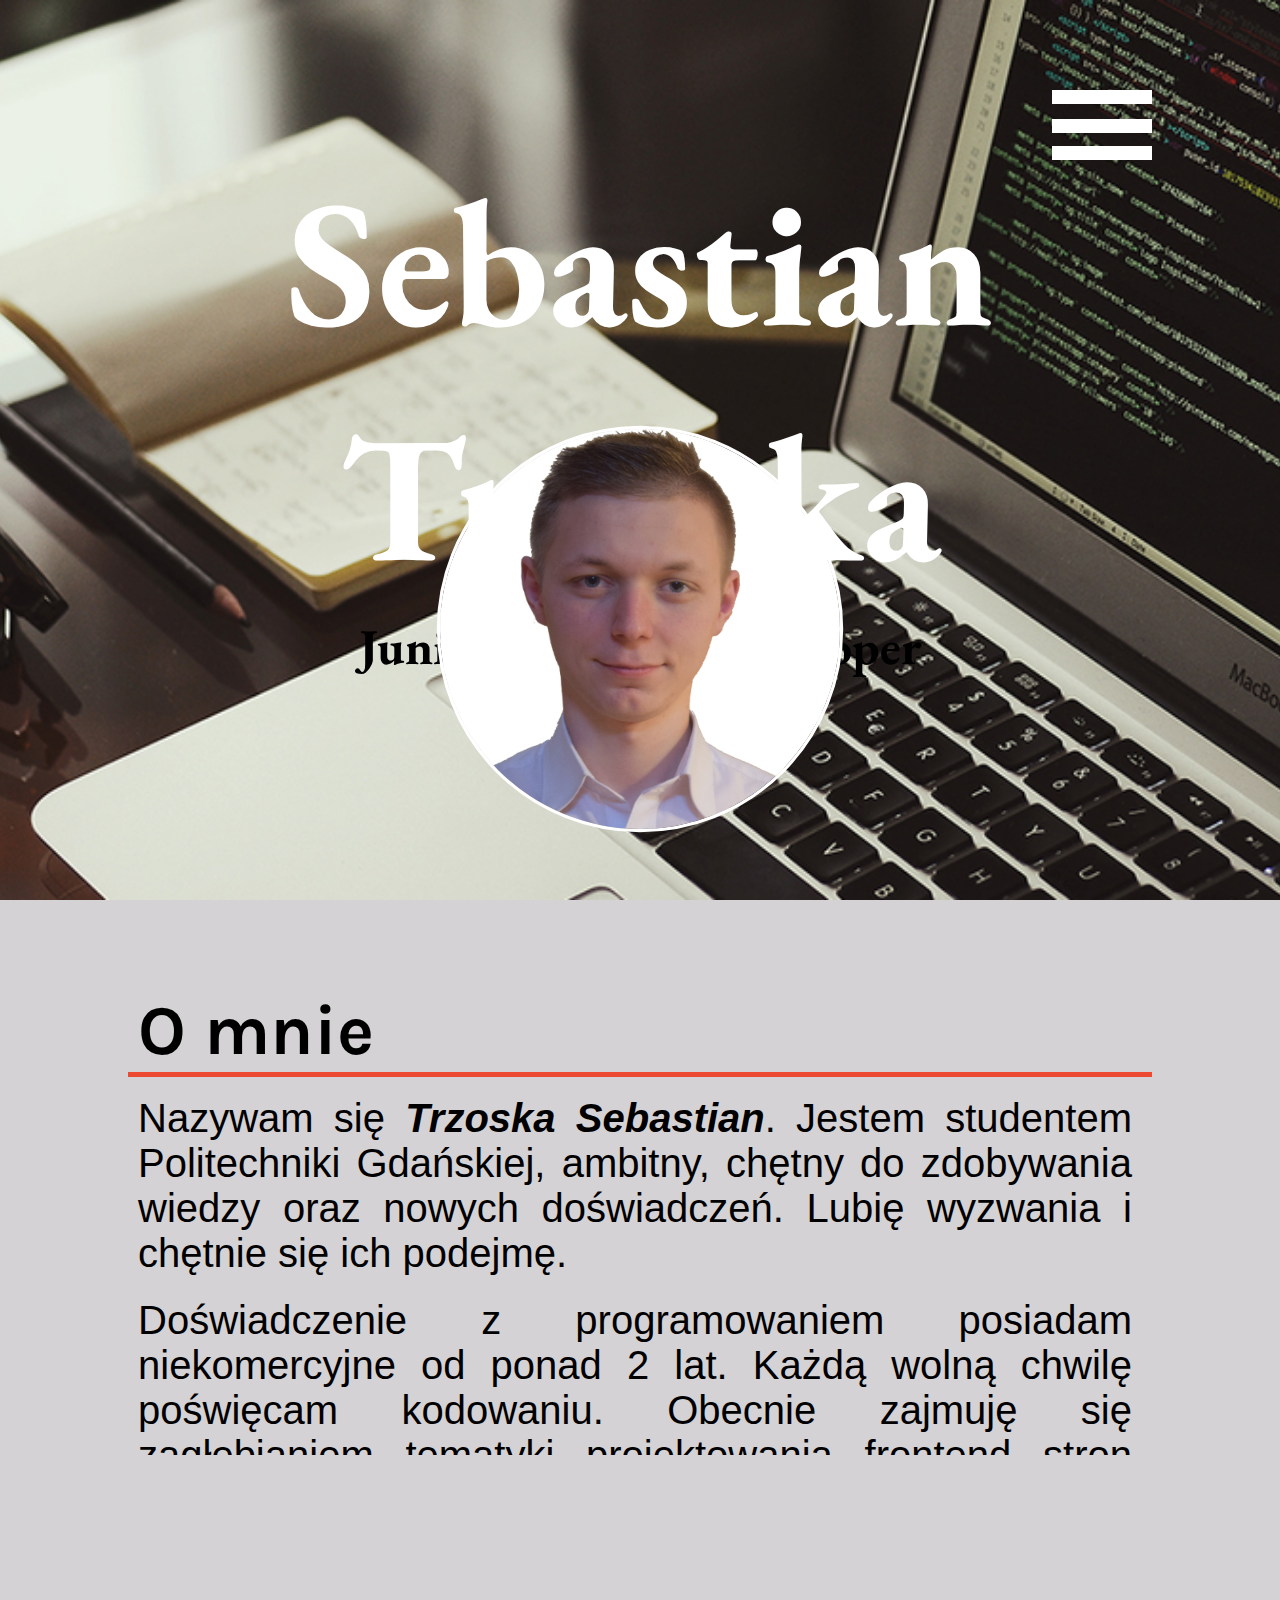
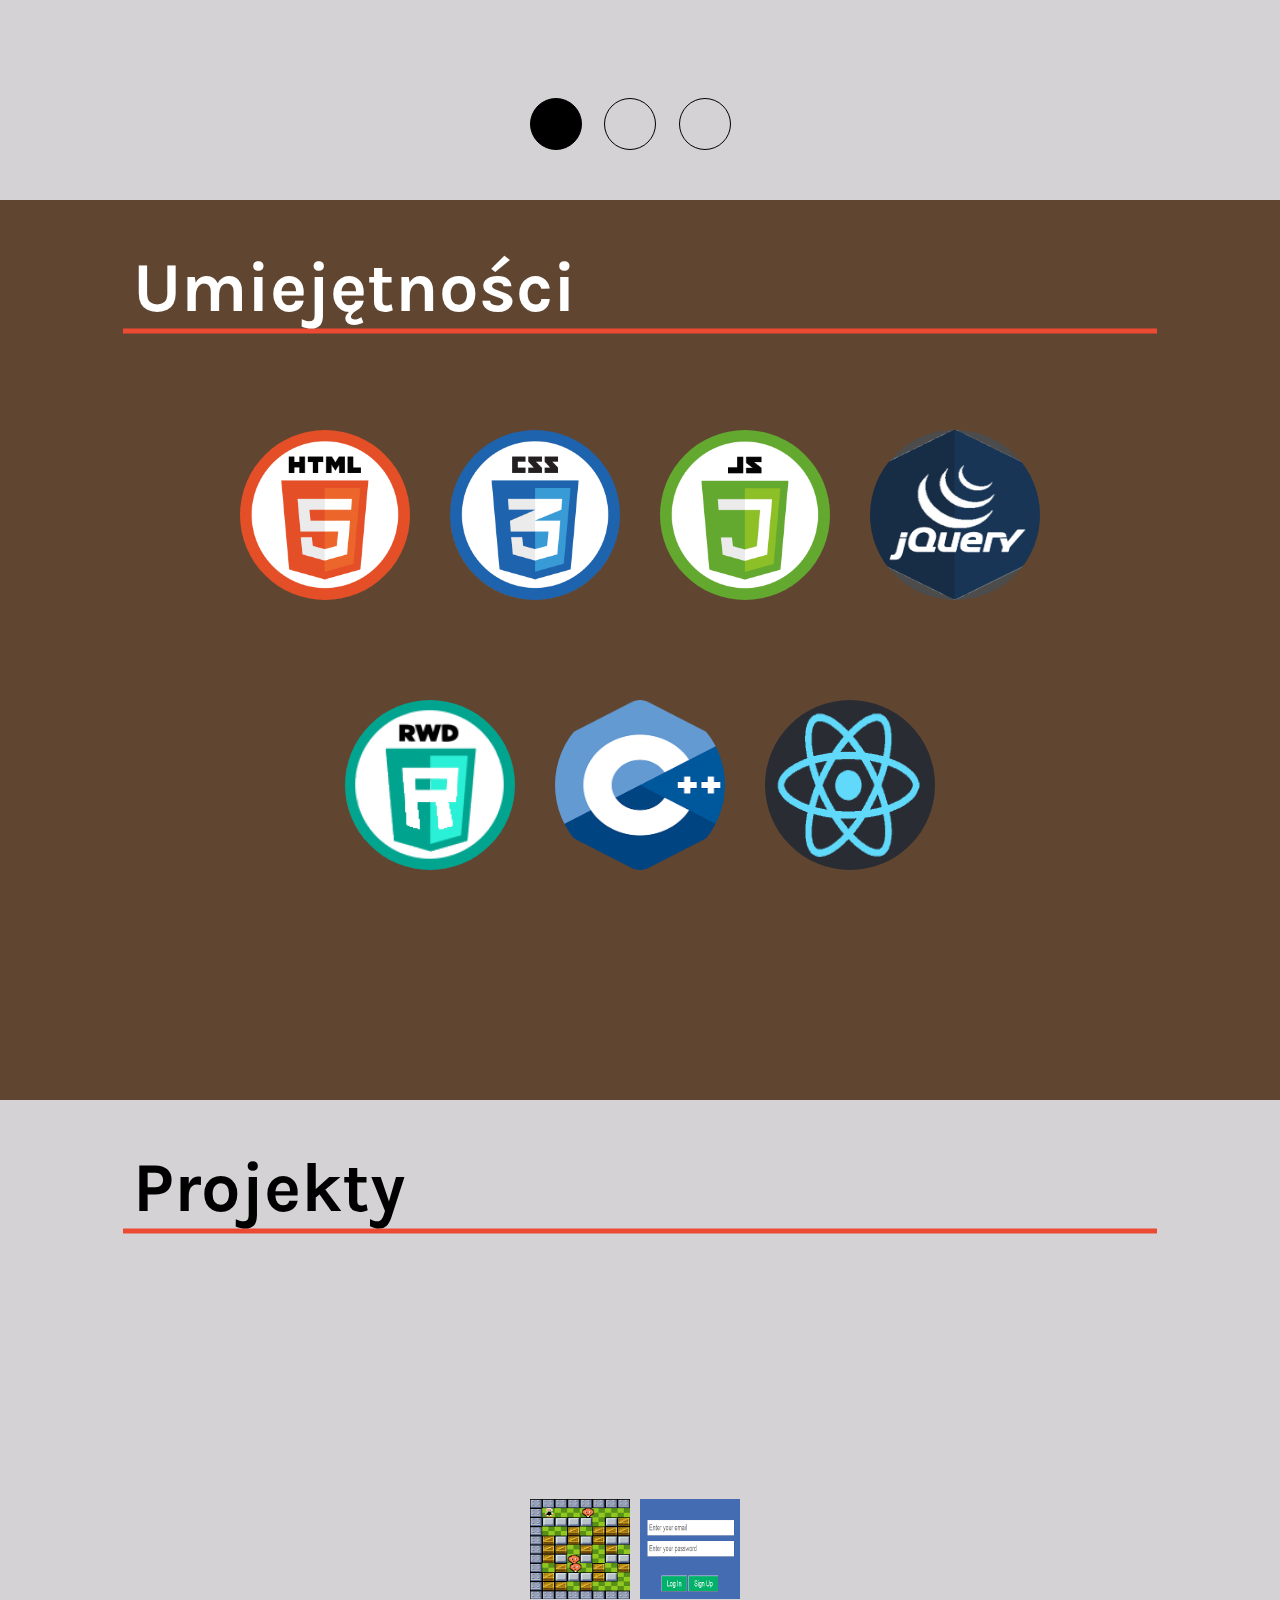
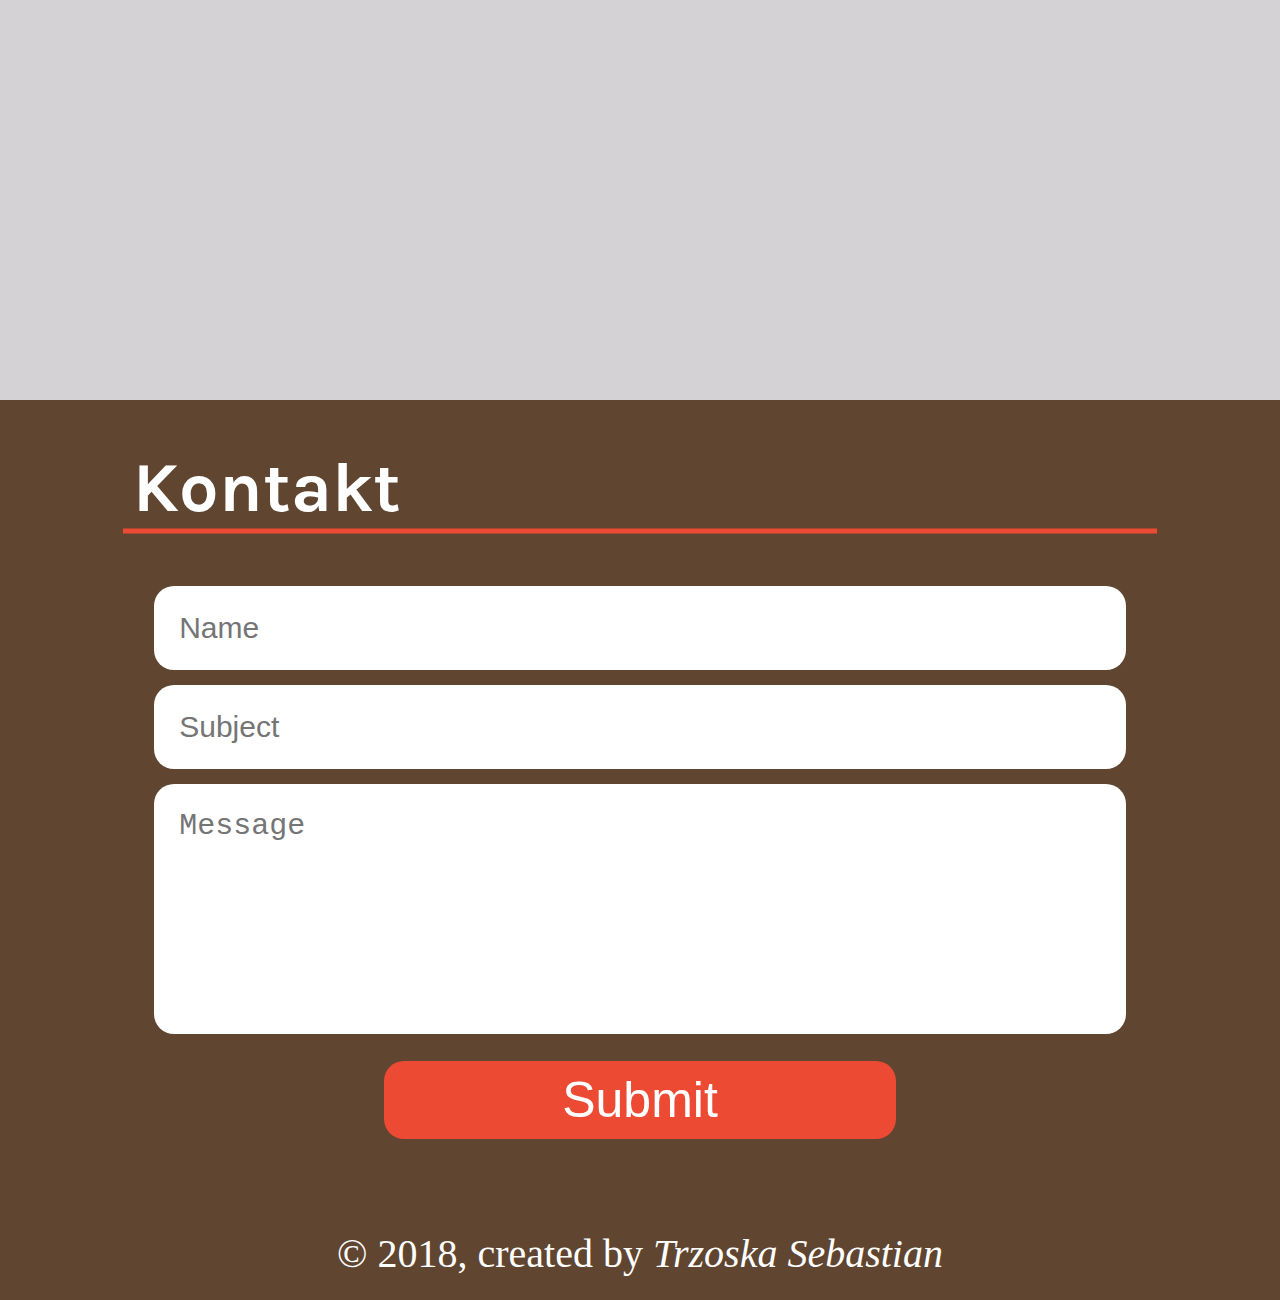
<file: index.html>
<!DOCTYPE html>
<html lang="pl">
	<head>
		<meta charset="UTF-8" />
                <meta name="viewport" content="width=device-width, initial-scale=1.0">
		<title>Portfolio Trzoska Sebastian</title>
                <meta name="keywords" content="praca, webdeveloper, junior frontend, JavaScript, HTML5, CSS3, projekt, portfolio,CV">
                <meta name="description" content="Projekt strony WWW, portfolio, CV. Szukam pracy jako Junior Front-End Developer w Trójmieście">
                <link href="https://fonts.googleapis.com/css?family=Dancing+Script|EB+Garamond" rel="stylesheet">
                <link href="https://fonts.googleapis.com/css?family=Karla" rel="stylesheet">
                <link rel="stylesheet" href="CSS/styleRWD.css">
                <meta name="robots" content="index,follow">
                <meta name="author" content="Sebastian Trzoska">
               
	</head>
        <body>
            <section id=firstPage>
               <div id='hamburger'>
                   <div class="one"></div>
                   <div class="two"></div>
                   <div class="three"></div>
               </div>
<!--               <button id="hamburger"></button>-->
               <div id="visitCard">
                <header id="name"> 
                    <h1>Sebastian Trzoska</h1>
<!--                    <h2>Trzoska</h2>-->
                    <h3>Junior Frontend Developer</h3>
                 </header>
                    <figure>
                        <img id="authorImg" src="img/ST.jpg"/>
                    </figure>
                </div>
                
                <div id="barsPage">
                <nav>
                    <ul>
                        <li><a href="#aboutMe">O mnie</a></li>
                        <li><a href="#thirdPage">Umiejętności</a></li>
                        <li><a href="#fourPage">Projekty</a></li>
                        <li><a href="#contact">Kontakt</a></li>
                    </ul>
                </nav>
            </div>
            </section>
            <section id="secondPage">
                <figure id="moveSubPage">
                    <span id="0" class="circle"></span>
                    <span id="1" class="circle"></span>
                    <span id="2" class="circle"></span>
                </figure>
                <div id="aboutMe">
                    <h4>O mnie</h4>
                    <article>
                        <p>Nazywam się <b><em>Trzoska Sebastian</em></b>. Jestem studentem Politechniki Gdańskiej, ambitny, chętny do zdobywania wiedzy oraz nowych doświadczeń. Lubię wyzwania i chętnie się ich podejmę.</p>
                        <br><br><p>Doświadczenie z programowaniem posiadam niekomercyjne od ponad 2 lat. Każdą wolną chwilę poświęcam kodowaniu. Obecnie zajmuję się zagłębianiem tematyki projektowania frontend stron internetowych. Posiadane umiejętności pozwalają, aby dać oczekiwany efekt wizualny i funkcjonalny, którego oczekuje. Moje projekty można zobaczyć na profilu <strong>GitHub</strong> oraz <strong><a href="#fourPage">TUTAJ</a></strong></p>
                    </article>
                    <figure id="icon">
                        <a href="https://github.com/Trzocha"><i class="fa fa-github"></i></a>
                        <a href="https://facebook.com/sebastian.trzoska"><i class="fa fa-facebook-official"></i></a>
                        <a href="https://linkedin.com/in/sebastian-trzoska-2a826a138/"><i class="fa fa-linkedin-square"></i></a>
                    </figure>
                </div>
                <div id="education">
                    <h4>Edukacja</h4>
                    <article>
                        <div id="PG">
                            <h5>Politechnika Gdańska</h5>
                            <time>2016-TERAZ</time>
                            <br><br><p>Wydział Elektronika, Telekomunikacja i Informatyka</p>
                            <p>Kierunek: Informatyka</p>
                            <br><br><time>2010-2014</time>
                            <br><br><p>Wydział Elektrotechnika i Automatyka</p>
                            <p>Kierunek: Elektrotechnika zakończone Dyplomem Inżyniera</p>
                        </div> 
                        <div id="Technic">
                            <h5>Zespół Szkół Ponadgimnazjalnych nr 3 w Wejherowie</h5>
                           <br><br> <time>2006-2010</time>
                            <br><br><p>Technikum Informatyczne zakończone Dyplomem</p>
                        </div>
                    </article>
                </div>
                 <div id="course">
                    <h4>Kursy &amp; Szkolenia</h4>
                    <menu>
                        <ul>
                            <li><p>Tworzenia Stron WWW w <strong>HTML, CSS</strong> od Podstaw do Eksperta z portalu Udemy.com</p></li>
                            <li><p><strong>PHP & MySQL</strong> od Podstaw do Eksperta z portalu Udemy.com</p></li>
                            <li><p>Web Design for Web Developers: Build Beautiful Websites z portalu Udemy.com</p></li>
                            <li><p><strong>React JS</strong> Web Developer with ES6 z potralu Udemy.com</p></li>
                        </ul>
                    </menu>
                </div>
            </section>
            <section id="thirdPage">
                <h4>Umiejętności</h4>
                <figure id="iconDevelop">
                    <img src="img/html.png">
                    <img src="img/css.png">
                    <img src="img/js.png">
                    <img src="img/jquery.png">
                    <img src="img/rwd.png">
                    <img src="img/cpp.png">
                    <img src="img/react-logoo.png">
                </figure>
            </section>
            <section id="fourPage">
                <h4>Projekty</h4>
                <figure id="iconProject">
                    <a href="pod_strony/BombMan/index.html"><img src="img/BombMan.png"></a>
                    <a href="pod_strony/Log-in-out/index.html"><img src="img/log-in-out.png"></a>
                </figure>
            </section>
            
            <section id="contact">
                <h4>Kontakt</h4>
                <form method="POST" action="public_html/sendmail.php">
                <input type="text" name="name" id="input-name" placeholder="Name"> 
                <input type="text" name="subject" id="input-subject" placeholder="Subject">
                <textarea name="message" type="text" id="input-message" placeholder="Message"></textarea>
                 <input type="submit" value="Submit" id="input-submit">
            </form>
                <footer>
                    <div id="authorInfo">&copy; 2018, created by <em>Trzoska Sebastian</em></div>
                </footer>
            </section>
            <section>
                <script src="JS/jquery.js"></script>
                <script src="JS/script.js"></script>
                <script src="JS/Scroll.js"></script>
            </section>
	</body>
</html>
</file>
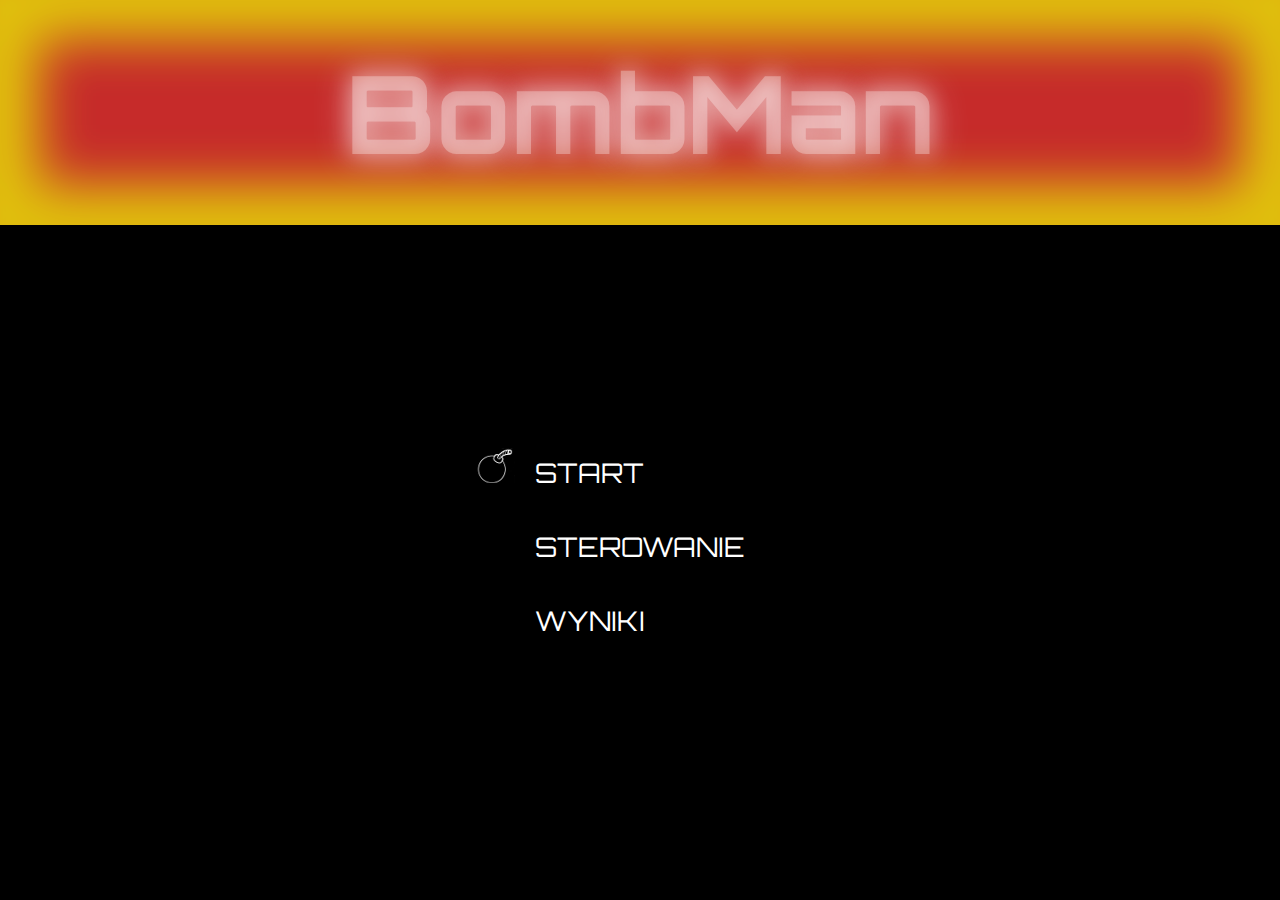
<file: pod_strony/BombMan/index.html>
<!DOCTYPE html>
<html lang="pl">
	<head>
		<meta charset="utf-8">
        <meta name="viewport" content="width=device-width, initial-scale=1">
		<title>Bombman</title>
		<link rel=stylesheet href=intro/css/rwd.css />
        <link href="https://fonts.googleapis.com/css?family=Orbitron:700" rel="stylesheet">
	</head>
	<body onselectstart="return false;">
        <script src="intro/js/loadIntro.js"></script>
	</body>
</html>
</file>
<file: CSS/styleRWD.css>
*{
    margin:0;
    padding: 0;
}
html{
	font-size: 10px;
}
body{
	height: 100vh;
        width: 100vw;
}
li a{
    text-decoration: none;
}
#firstPage{
    height: 100%;
    width: 100%;
    background-image: url('../img/pic01.jpg');
    background-attachment:fixed;
    background-size: cover;
    background-position: center center;
    background-repeat: no-repeat;
}
#name{ 
    font-family: 'EB Garamond', serif;
    color: #fff;    
    width: 100%;
    position: absolute;
    top:20%;
    font-size: 2rem;
    display: -webkit-box;
    display: -ms-flexbox;
    display: flex;
    -webkit-box-pack: center;
    -ms-flex-pack: center;
    justify-content: center;
    -ms-flex-wrap: wrap;
    flex-wrap: wrap;
}
h1{
    width: 80%;
    text-align: center;
}
h3{
    width: 70%;
    font-size: 1.5rem;
    color: black;
    text-align: center;
}
#visitCard{
    width: inherit;
    height: inherit;    
}
#authorImg{
     border-radius: 50%;
     border: .4rem solid #fff;
     -webkit-transform: scale(0.2);
     transform: scale(0.2);
     margin-top: 12rem;
}
#hamburger{
    position: absolute;
    width: 4rem;
    height: 3rem;
    top:10%;
    right: 10%;
    -webkit-transition: .5s;
    transition: .5s;
    background-color: transparent;
    z-index: 1;
}
#hamburger.change {
    -webkit-transform: rotate(-90deg) ;
    transform: rotate(-90deg) ;
}
.one, .two, .three {
    position: absolute;
    width: inherit;
    height: 20%;
    cursor: pointer;
    -webkit-transition: top .2s .2s, bottom .2s .2s, opacity .2s .2s, -webkit-transform .2s .4s;
    transition: top .2s .2s, bottom .2s .2s, opacity .2s .2s, -webkit-transform .2s .4s;
    transition: top .2s .2s, bottom .2s .2s, opacity .2s .2s, transform .2s .4s;
    transition: top .2s .2s, bottom .2s .2s, opacity .2s .2s, transform .2s .4s, -webkit-transform .2s .4s;
    background-color: #fff;
}
.one{
    top:0;
}
.two{
    top:calc(50% - 3px);
}
.three{
    bottom: 0;
}
.change .one {
    top: calc(50% - 3px);
    -webkit-transform: rotate(45deg);
    transform: rotate(45deg) ;
}

.change .two {opacity: 0;}

.change .three{
    bottom:calc(50% - 3px);
    -webkit-transform: rotate(-45deg);
    transform: rotate(-45deg);
}

#barsPage{
    position: absolute;
    top:0;
    width: 100%;
    height: 0%;
    background: rgba(66,66,66,0.9);
    visibility: hidden;
}
#barsPage ul{
    position: absolute;
    top:50%;
    left:50%;
    -webkit-transform: translate(-50%,-50%);
    transform: translate(-50%,-50%);
    color: #fff;
    list-style: none;
    font-size: 2rem;
    font-family: 'Karla', sans-serif;
    text-align: center;
}
#barsPage li{
    width: 24rem;
    padding-bottom: 2rem;
    padding-top: 2.5rem;
    border-bottom: .4rem solid #fff;
}
#barsPage li a{
   text-decoration: none;
   color:#fff;
    cursor: pointer;
}
#barsPage li:last-child{
    border-bottom-width: 0;
}
#barsPage {
    color: #fff;
    position: absolute;
    font-size: 5rem;
}
#secondPage,#thirdPage,#contact,#fourPage{
    height: 100%;
    width: 100%;
    background-color: #d4d2d4;
    position: relative;
}
#secondPage,#thirdPage,#contact,#fourPage, #visitCard, #iconProject, #iconDevelop,.slider-container, .slider-nav, .slider-img, .rotate, .rotate a {
    display: -webkit-box;
    display: -ms-flexbox;
    display: flex;
    -webkit-box-pack: center;
    -ms-flex-pack: center;
    justify-content: center;
    -webkit-box-align: center;
    -ms-flex-align: center;
    align-items: center;
}
#thirdPage,#contact{
    background-color: #604531;
}
#fourPage{
     background-color: #d4d2d4;
}
#aboutMe,#education,#course{
    height: 70%;
    width: 80%;
    top:10%;
    position: absolute;
    overflow: visible;
    -webkit-transition-delay: 0.5s;
    transition-delay: 0.5s;
}
#education,#course{
    visibility: hidden;   
}

#aboutMe h4,#education h4,#course h4{
    font-size: 2.5rem;
    font-family: 'Karla', sans-serif;
    position: relative;
    padding-left: 1rem;
    border-bottom: .5rem solid #ed4a34;
}
#thirdPage h4,#contact h4, #fourPage h4{
    width: 80%;
    font-size: 2.5rem;
    position: absolute;
    font-family: 'Karla', sans-serif;
    border-bottom: .5rem solid #ed4a34;
    padding-left: 1rem;
    left:50%;
    top:10%;
    -webkit-transform: translate(-50%,-50%);
    transform: translate(-50%,-50%);
    color:#fff;
}
#fourPage h4{
    color: #000;
}
#iconProject{
    height: 60%;
    width: 80%;
    -ms-flex-wrap: wrap;
    flex-wrap: wrap;
    -webkit-box-orient: horizontal;
    -webkit-box-direction: normal;
    -ms-flex-direction: row;
    flex-direction: row;  
}
#iconProject a{
    padding-right: 10px;
}
#contact h4{
    color:#fff;
}
#PG{
     position: relative;
     top:5%;
}
#Technic{
    position: relative;
    top:10%;
    text-align: justify;
}
#PG h5,#Technic h5{
    padding-left: 1rem;
    font-family: 'Karla', sans-serif;
    font-size: 2.3rem;
    padding-right: 2rem;
}
#PG time,#Technic time{
    padding-left: 1rem;
    font-size: 2rem;
    color:#6291b3;
}
#aboutMe p,#education p,#course p{
    font-size: 1.5rem;
    font-family: Arial;
    position: relative; 
    top:5%;
    padding: 0 2rem 0 1rem;
    text-align: justify;
}
#aboutMe article{
    height: 70%;
    overflow: scroll;
}
#education article{
    overflow: scroll;
}
#course p{
    padding-bottom: 2rem;
}
#course menu{
    position: absolute;
    top:40%;
    padding: 0 2rem 0 2rem;
    overflow: scroll;
    height: 70%;
}
article{
    height: inherit;
}
#icon{
    position: absolute;
    bottom: 10%;
    left:50%;
    -webkit-transform: translate(-50%,0%);
    transform: translate(-50%,0%);  
}
.socialIcon{
    width: 4rem;
    height: 4rem;
    margin: 2rem;
    -webkit-transition: 0.3 -webkit-transform linear;
    transition: 0.3 -webkit-transform linear;
    transition: 0.3 transform linear;
    transition: 0.3 transform linear, 0.3 -webkit-transform linear;
}
.socialIcon:hover{
    -webkit-transform: scale(1.2);
    transform: scale(1.2);
    cursor: pointer;
}
.socialIcon:active{
    -webkit-transform: scale(1.2);
    transform: scale(1.2);
}

#moveSubPage{
    z-index: 1;
    width: 20rem;
    height: 1.2rem;
    position: absolute;
    bottom: 5%;
    left:50%;
    -webkit-transform: translate(-50%,0);
    transform: translate(-50%,0);
    text-align: center;
}
.circle{
    display: inline-block;
    width: 1rem;
    height: 1rem;
    border:.1rem solid #000;
    border-radius: 50%;
    margin-right: 2rem;  
}
#moveSubPage span:first-child{
    background-color: #000;
}
#iconDevelop{
    height: 60%;
    width: 80%;
    -ms-flex-wrap: wrap;
    flex-wrap: wrap;
    -webkit-box-orient: horizontal;
    -webkit-box-direction: normal;
    -ms-flex-direction: row;
    flex-direction: row;
    margin-top: 1rem;
}
#iconDevelop img{
    width: 5rem;
    height: 5rem;
    border-radius: 50%;
    margin:0 1rem 1rem 1rem;
}

#contact footer{
    position: absolute;
    bottom:0;
    left:50%;
    -webkit-transform: translate(-50%,-50%);
    transform: translate(-50%,-50%);
    font-size: 1.3rem;
    width: 100%;
    text-align: center;
    color: #fff;
}
form{
    width: 80%;
    position: absolute;
    margin-top: 1rem;
    text-align: center;
}
input, textarea {
     border:0; 
     outline:0;
     padding: 0.5rem;
     border-radius:8px;
     width: 90%;
     margin-top: 0.5em;
     resize: none;   
}
#input-submit {
     color: white; 
     background: #ed4a34;
     cursor: pointer;
}
#input-submit:hover{
    background: #ff1500;
}
textarea {
    height: 3rem;
}
a img{
    width: 10rem;
}
.slowToggleHide{
    -webkit-animation: hideArticle 1s linear;
    animation: hideArticle 1s linear;
}
@-webkit-keyframes hideArticle{
    0%{opacity: 1;}
    100%{opacity: 0;}
}
@keyframes hideArticle{
    0%{opacity: 1;}
    100%{opacity: 0;}
}
.slowToggleShow{
    -webkit-animation: showArticle 1s linear;
    animation: showArticle 1s linear;
}
@-webkit-keyframes showArticle{
    0%{opacity: 0;}
    100%{opacity: 1;} 
}
@keyframes showArticle{
    0%{opacity: 0;}
    100%{opacity: 1;} 
}

/*galllery*/

.slider-container ul{
    list-style-type:none;
}
.slider-container, .slider-nav, .slider-img, .rotate, .rotate a{
    width: 100%;
}
.slider-container{
    height: 80%;
}
.slider-nav{
    position: absolute;
    height: 2rem;
    -webkit-box-pack: justify;
    -ms-flex-pack: justify;
    justify-content: space-between;
}
.slider-nav .prev, .slider-nav .next{
    width: 2rem;
    height: 2rem;
}
.slider-nav .prev{
    margin-left: 3rem;
}
.slider-nav .prev span:first-child{
    -webkit-transform: rotate(-45deg);
    transform: rotate(-45deg);
}
.slider-nav .prev span:nth-child(2){
    -webkit-transform: rotate(45deg);
    transform: rotate(45deg);
}
.slider-nav .next, .slider-nav .prev{
    margin-right: 3rem;
    -webkit-transition: .4s;
    transition: .4s;
}
.slider-nav .next span:nth-child(1){
    -webkit-transform: rotate(-135deg);
    transform: rotate(-135deg);
}
.slider-nav .next span:nth-child(2){
    -webkit-transform: rotate(135deg);
    transform: rotate(135deg);
}
.slider-container span{
    position: absolute;
    height: 4px;
    width: inherit;
    background-color: black;
    border-radius: 0.5rem;
}
.next:active{
    -webkit-transform: translateX(20px);
    transform: translateX(20px)
}
.prev:active{
    -webkit-transform: translateX(-20px);
    transform: translateX(-20px)
}
.next:active span:nth-child(1), .prev:active span:nth-child(2){
    opacity: 0.7;
    -webkit-box-shadow: 7px -7px 0 0 black;
    box-shadow: 7px -7px 0 0 black;
}
.next:active span:nth-child(2), .prev:active span:nth-child(1){
    opacity: 0.7;
     -webkit-box-shadow: 7px 7px 0 0 black;
    box-shadow: 7px 7px 0 0 black;
}
.slider-container span:first-child{
    top:2px;
}
.slider-container span:nth-child(2){
    bottom: 2px;
}
.slider-img{
    z-index: 1;
    height: inherit;
    width: 70%;
}
.slider-img li{
    display: block;
    position: absolute;
     -webkit-transition: .8s;
    -webkit-transition: -webkit-transform .8s;
    transition: -webkit-transform .8s;
    transition: transform .8s;
    transition: transform .8s, -webkit-transform .8s;
}
.slider-img li{
    -webkit-transform: translateX(800%);
    transform: translateX(800%);
}

li.move-left{
    -webkit-transform: translateX(-800%);
    transform: translateX(-800%);
}
li.selected{
    -webkit-transform: translateX(0);
    transform: translateX(0);
}
.hide{
    visibility: hidden;
}

.rotate{
    width: 20rem;
    height: 20rem;
    position: relative;
    -webkit-perspective: 50rem;
    perspective: 50rem;   
}
.rotate::before, .rotate::after{
    content: "";
    width: 100%;
    height: 100%;
    position: absolute;
    -webkit-box-sizing: border-box;
    box-sizing: border-box;
    -webkit-transition: 0.5s -webkit-transform linear;
    transition: 0.5s -webkit-transform linear;
    transition: 0.5s transform linear;
    transition: 0.5s transform linear, 0.5s -webkit-transform linear;
    -webkit-backface-visibility: hidden;
    backface-visibility: hidden;
    -webkit-transition-delay: .4s;
    transition-delay: .4s;
     border-radius: 5%;
    -webkit-box-shadow: 0 0 2rem 1.6rem rgba(0,0,0,.3);
    box-shadow: 0 0 2rem 1.6rem rgba(0,0,0,.3);
    opacity: 0.9;
    padding: 0.5rem;
    border: 1px solid black;
}
.project1::after{
     background-image: url(../img/BombMan.png);
}
.project2::after{
     background-image: url(../img/log-in-out.png);
}
.rotate.active::after{
    -webkit-transform: rotateY(180deg);
    transform: rotateY(180deg);
}
.rotate::before{
    background-color: black;
    background-size: contain;
    -webkit-transform: rotateY(180deg);
    transform: rotateY(180deg);
}
.rotate.active::before{
    -webkit-transform:rotate(360deg);
    transform:rotate(360deg);
}
.rotate a{
    position: absolute;
    width: 70%;
    height: 20%;
    text-align: center;
    text-decoration: none;
}
a .button{
    position: relative;
    width: 100%;
    height: 100%;
    line-height: 4rem;
    text-shadow:-1px -1px 0 #2C7982;
	background: #3EACBA;
	border:1px solid #379AA4;
	background-image:-webkit-gradient(linear, left top, left bottom, from(top), color-stop(#48C6D4), to(#3EACBA));
	background-image:linear-gradient(top, #48C6D4, #3EACBA);
	border-radius:5px;
	-webkit-box-shadow:0 1px 0 rgba(255, 255, 255, .5) inset, 0 -1px 0 rgba(255, 255, 255, .1) inset, 0 4px 0 #338A94, 0 4px 2px rgba(0, 0, 0, .5);
	box-shadow:0 1px 0 rgba(255, 255, 255, .5) inset, 0 -1px 0 rgba(255, 255, 255, .1) inset, 0 4px 0 #338A94, 0 4px 2px rgba(0, 0, 0, .5);   
    font-size: 2rem;
    color:black;
}


@media (max-height:220px) and (max-width:1366px) and (orientation: landscape){
    html{
        font-size: 5px;
    }
    #authorImg{
        -webkit-transform: scale(.1);
        transform: scale(.1);
        margin-top: 12rem;
    }
    #hamburger{
        width: 4rem;
        height: 3rem;
    }
    .two,  .change .one{
        top:calc(50% - 0.4rem);
    }
    .change .three{
        bottom: calc(50% - 0.5rem);
    }
    .slider-nav ,.slider-nav .next, .slider-nav .prev{
        height: 2.7rem;
    }
  
    .slider-container span{
        height: 3px;
    }
    .rotate{
        width: 40rem;
        height: 40rem;
    }
    .rotate::before{
         width: 50%;
        height: 50%;
    }
    .rotate a{
        width: 40%;
        height: 10%;
    }
    .project1::after, .project2::after{
        -webkit-transform: scale(0.5);
        transform: scale(0.5);
    }
    a .button{
        height: 2rem;
    }
}
@media (min-height:310px) and (max-height:499px) and (max-width:500px) and (orientation: landscape){
    #authorImg{
        -webkit-transform: scale(.3);
        transform: scale(.3);
        margin-top: 12rem;
    }
    #aboutMe h4,#education h4,#course h4, #thirdPage h4, #fourPage h4, #contact h4{
        font-size: 3rem;
    }
    #course menu{
        top:20%;
    }
    #PG h5, #Technic h5{
        font-size: 2rem;
    }
    #PG time, #Technic time{
        font-size: 1.5rem;
    }
    a img{
        width: 120px;
    }
    #name{
        font-size: 2.5rem;
    }
    #iconDevelop img{
       width: 6rem;
        height: 6rem;
    }
    input, textarea{
        padding: 1rem;
        margin-top: 1rem;
    }
    textarea{
        height: 4rem;
    }
    #icon{
        width: 70%;
        left:20%;
        bottom: 7%;
        -webkit-transform: scale(.7);
        transform: scale(.7);
    }
    .rotate{
        -webkit-transform: scale(.7);
        transform: scale(.7);
    }
}
@media (min-height: 375px) and (max-height:699px) and (min-width:501px) and (max-width:700px) and (orientation: landscape){
 #authorImg{
        -webkit-transform: scale(.4);
        transform: scale(.4);
        margin-top: 16rem;
    }
    #name{
        font-size: 3rem;
        top: 18%;
    }
    h3{
        font-size: 2rem;
    }
    #barsPage ul{
        font-size: 2.5rem;
    }
    a img{
        width: 150px;
    }
    #iconDevelop img{
        width: 8rem;
        height: 8rem;
        margin: 0 1rem 1rem 0.5rem;
    }
    #course menu{
        top:20%;
    }
    #education article{
        margin-top: 1rem;
    }
    #aboutMe article{
        overflow: scroll;
        margin-top: 2rem;
    }
    #contact{
        -webkit-box-align: start;
        -ms-flex-align: start;
        align-items: flex-start;
    }
    form{
        top:15%;
        height: 70%;
    }
    textarea{
        height: 40%;
    }
    input, textarea{
        padding: 1rem;
    }
}
@media (min-height:320px) and (max-height:429px) and (min-width:501px) and (max-width:900px) and (orientation: landscape){
    #authorImg{
        -webkit-transform: scale(.3);
        transform: scale(.3);
        margin-top: 12rem;
    }
    #name{
        font-size: 3rem;
        top: 16%;
    }
     h3{
        font-size: 2rem;
    }
    #course menu{
        top:20%;
    }
    a img{
        width: 150px;
    }
    #iconDevelop img{
        width: 6rem;
        height: 6rem;
    }
    #iconDevelop{
        width: 60%;
    }
    input, textarea{
        padding: 1rem;
    }
    textarea{
        height: 5rem;
    }
    #input-submit{
        width: 50%;
    }
    #icon{
        -webkit-transform: scale(0.7);
        transform: scale(0.7);
        left: 34%;
    }
    .rotate{
        -webkit-transform: scale(.8);
        transform: scale(.8);
    }
}
@media (min-height:430px) and (max-height:899px) and (min-width:701px) and (max-width:900px) and (orientation: landscape){
    #authorImg{
        -webkit-transform: scale(.4);
        transform: scale(.4);
        margin-top: 18rem;
    }
    #name{
        font-size: 4rem;
        top: 16%;
    }
     h3{
        font-size: 2.5rem;
    }
    #barsPage li{
        width: 40rem;
    }
    #hamburger{
        width: 5rem;
        height: 3.5rem;
    }
    .two,  .change .one{
        top:calc(50% - 0.4rem);
    }
    .change .three{
        bottom: calc(50% - 0.5rem);
    }
    #iconDevelop img{
        width: 9rem;
        height: 9rem;
        margin: 0 1rem 1rem 0.5rem;
    }
    #iconDevelop{
        width: 70%;
    }
    .circle{
        width: 2rem;
        height: 2rem;
    }
    #aboutMe p, #education p, #contact footer,#course p{
        font-size: 2rem;
    }
    #aboutMe h4 ,#education h4, #course h4, #thirdPage h4, #fourPage h4, #contact h4{
        font-size: 3.5rem;
    }
    #PG h5 ,#Technic h5, #barsPage ul{
        font-size: 3rem;
    }
    #PG time, #Technic time{
        font-size: 2.5rem;
    }
    a img{
        width: 20rem;
    }
    textarea{
        height: 8rem;
    }
    input, textarea{
        padding: 1.5rem;
    }
    #input-submit{
        font-size: 2rem;
        padding: 1rem 0 1rem 0;
        width: 50%;
    }
    #course menu{
        top:20%;
    }
    
}
@media (max-height:1099px) and (min-width:901px) and (max-width:1100px) and (orientation: landscape){
    #authorImg{
        -webkit-transform: scale(.6);
        transform: scale(.6);
        margin-top: 22rem;
    }
    #name{
        font-size: 5rem;
        top: 16%;
    }
     h3{
        font-size: 3rem;
    }
    #hamburger{
        width: 7rem;
        height: 5rem;
    }
    .two,  .change .one{
        top:calc(50% - 0.5rem);
    }
    .change .three{
        bottom: calc(50% - 0.5rem);
    }
    #barsPage li{
        width: 50rem;
        border-bottom: 0.7rem solid #fff;
    }
    #barsPage ul{
        font-size: 3.5rem;
    }
     .circle{
        width: 3rem;
        height: 3rem;
    }
    #moveSubPage{
        bottom: 10%;
    }
    #aboutMe p, #education p, #contact footer,#PG time, #Technic time, #course p{
        font-size: 2.5rem;
    }
    #aboutMe h4 ,#education h4, #course h4, #thirdPage h4, #fourPage h4, #contact h4{
        font-size: 5rem;
    }
    #aboutMe article{
        overflow: hidden;
    }
    #PG h5 ,#Technic h5{
        font-size: 3.5rem;
    }
    #iconDevelop img{
        width: 13rem;
        height: 13rem;
        margin: 0 1.5rem 1rem 1.5rem;
    }
    #iconDevelop{
        width: 70%;
    }
    a img{
        width: 200px;
    }
    textarea{
        height: 15rem;
    }
    input, textarea{
        font-size:2rem;
        padding: 2rem;
    }
    #input-submit{
        font-size: 3rem;
        padding: 1rem 0 1rem 0;
        width: 50%;
    }
    #course menu{
        top:20%;
    }
    #icon{
        -webkit-transform: scale(1.4);
        transform: scale(1.4);
        bottom: 15%;
        left:37%;
    }
    .rotate{
        -webkit-transform: scale(1.5);
        transform: scale(1.5);
    }
    .slider-nav .next, .slider-nav .prev{
        margin-right: 4rem;
        margin-left: 4rem;
        width: 3rem;
    }
    .slider-container .slider-nav span{
        height: 6px;
    }
    .slider-container .slider-nav span:first-child{
        top:-1px;
    }
    .slider-container .slider-nav span:nth-child(2){
        bottom: -1px;
    }
}
@media (max-height:599px) and (min-width:901px) and (max-width:1100px) and (orientation: landscape){
    #authorImg{
        -webkit-transform: scale(.5);
        transform: scale(.5);
        margin-top: 18rem;
    }
    #name{
        font-size: 4.5rem;
    }
    #hamburger{
        width: 6rem;
        height: 4rem;
    }
    .two,  .change .one{
        top:calc(50% - 0.4rem);
    }
    .change .three{
        bottom: calc(50% - 0.4rem);
    }
     .circle{
        width: 2rem;
        height: 2rem;
    }
    #aboutMe p, #education p, #contact footer,#PG time, #Technic time, #course p{
        font-size: 2rem;
    }
     #aboutMe h4 ,#education h4, #course h4, #thirdPage h4, #fourPage h4, #contact h4{
        font-size: 4rem;
    }
    #iconDevelop img{
        width: 10rem;
        height: 10rem;
    }
     a img{
        width: 170px;
    }       
    textarea{
        height: 10rem;
    }
    input, textarea{
        font-size:1.5rem;
        padding: 1rem;
    }
    #input-submit{
        font-size: 2.5rem;
    }
    #icon{
        -webkit-transform: scale(1);
        transform: scale(1);
    }
    .rotate{
        -webkit-transform: scale(1.2);
        transform: scale(1.2);
    }
    .next:active span:nth-child(1), .prev:active span:nth-child(2){
        opacity: 0.7;
        -webkit-box-shadow: 10px -10px 0 0 black;
        box-shadow: 10px -10px 0 0 black;
    }
    .next:active span:nth-child(2), .prev:active span:nth-child(1){
        opacity: 0.7;
         -webkit-box-shadow: 10px 10px 0 0 black;
        box-shadow: 10px 10px 0 0 black;
    }
}
@media (max-height:459px) and (min-width:901px) and (max-width:1100px) and (orientation: landscape){
    #authorImg{
        -webkit-transform: scale(.3);
        transform: scale(.4);
        margin-top: 16rem;
    }
    #name{
        font-size: 4rem;
    }
    h3{
       font-size: 2.5rem; 
    }
    #PG h5 ,#Technic h5, #barsPage ul{
        font-size: 3rem;
    }
    #icon{
        -webkit-transform: scale(.8);
        transform: scale(.8);
        bottom: 12%;
    }
    .rotate{
        -webkit-transform: scale(.9);
        transform: scale(.9);
    }
    #iconDevelop img{
        width: 8rem;
        height: 8rem; 
    }
}
@media (min-height:320px) and (max-height:370px) and (min-width:901px) and (max-width:1100px) and (orientation: landscape){
     #authorImg{
        -webkit-transform: scale(.3);
        transform: scale(.3);
        margin-top: 16rem;
    }
    textarea{
        height: 7rem;
    }
    input, textarea{
        padding: 0.5rem;
    }
    #input-submit{
        font-size: 2rem;
    }
    #aboutMe article{
        height: 50%;
        overflow: scroll;
    }
    #course menu{
        top:30%;
    }
}
    
@media (max-height:1919px) and (min-width:1101px) and (max-width:1920px) and (orientation: landscape){
    #authorImg{
        -webkit-transform: scale(.9);
        transform: scale(.9);
        margin-top: 42rem;
    }
     #name{
        font-size: 9rem;
        top: 16%;
    }
     h3{
        font-size: 5rem;
    }
    #hamburger{
        width: 10rem;
        height: 7rem;
    }
    .two,  .change .one{
        top:calc(50% - 0.6rem);
    }
    .change .three{
        bottom: calc(50% - 0.6rem);
    }
    #barsPage li{
        width: 80rem;
        border-bottom: 1rem solid #fff;
        padding-bottom: 5rem;
        padding-top: 4rem;
    }
    #barsPage ul{
        font-size: 6rem;
    }
    .circle{
        width: 5rem;
        height: 5rem;
    }
    #moveSubPage{
        bottom: 10%;
        width: 40rem;
    }
    #aboutMe p, #education p, #contact footer,#PG time, #Technic time, #course p{
        font-size: 4rem;
    }
    #aboutMe h4 ,#education h4, #course h4, #thirdPage h4, #fourPage h4, #contact h4{
        font-size: 7rem;
    }
    #PG h5 ,#Technic h5{
        font-size: 5rem;
    }
    #course menu{
        top:20%;
        overflow: hidden;
        padding: 0 4rem 0 4rem;
    }
    #iconDevelop img{
        width: 17rem;
        height: 17rem;
        margin: 0 2rem 1rem 2rem;
    }
    #iconDevelop{
        width: 70%;
    }
    textarea{
        height: 23rem;
    }
    input, textarea{
        font-size:3rem;
        padding: 3rem;
        border-radius: 2rem;
    }
    #input-submit{
        font-size: 5rem;
        padding: 1rem 0 1rem 0;
        width: 50%;
    }
    #icon{
        -webkit-transform: scale(2);
        transform: scale(2);
        bottom: 20%;
        left: 43%;
    }
    .rotate{
        -webkit-transform: scale(2);
        transform: scale(2);
    }
    .slider-nav .next, .slider-nav .prev{
        margin-right: 6rem;
        margin-left: 6rem;
        width: 5rem;
    }
    .slider-container .slider-nav span{
        height: 10px;
    }
    .slider-container .slider-nav span:first-child{
        top:-11px;
    }
    .slider-container .slider-nav span:nth-child(2){
        bottom: -11px;
    }
     .next:active span:nth-child(1), .prev:active span:nth-child(2){
        opacity: 0.7;
        -webkit-box-shadow: 20px -20px 0 0 black;
        box-shadow: 20px -20px 0 0 black;
    }
    .next:active span:nth-child(2), .prev:active span:nth-child(1){
        opacity: 0.7;
         -webkit-box-shadow: 20px 20px 0 0 black;
        box-shadow: 20px 20px 0 0 black;
    }
}
@media (max-height:939px) and (min-width:1101px) and (max-width:1920px) and (orientation: landscape){
     #authorImg{
        -webkit-transform: scale(.8);
        transform: scale(.8);
        margin-top: 36rem;
    }
    #name{
        font-size: 9rem;
    }
     h3{
        font-size: 5rem;
    }
    #aboutMe article{
        height: 60%;
    }
    textarea{
        height: 20rem;
    }
    input, textarea{
        font-size:3rem;
        padding: 2.5rem;
    }
    #input-submit{
        font-size: 5rem;
    }
    #aboutMe p, #education p, #contact footer,#PG time, #Technic time, #course p{
        font-size: 4rem;
    }
    #icon, .rotate{
        -webkit-transform: scale(1.8);
        transform: scale(1.8);
    }
}
@media (max-height:780px) and (min-width:1101px) and (max-width:1920px) and (orientation: landscape){
    #authorImg{
        -webkit-transform: scale(.5);
        transform: scale(.5);
        margin-top: 32rem;
    }
    #name{
        font-size: 7.5rem;
    }
    h3{
        font-size: 4rem;
    }
     #hamburger{
        width: 8rem;
        height: 5rem;
    }
    .two,  .change .one{
        top:calc(50% - 0.5rem);
    }
    .change .three{
        bottom: calc(50% - 0.5rem);
    }
    .circle{
        width: 3rem;
        height: 3rem;
    }
    #aboutMe p, #education p, #contact footer,#PG time, #Technic time, #course p{
        font-size: 3rem;
    }
    #aboutMe h4 ,#education h4, #course h4, #thirdPage h4, #fourPage h4, #contact h4{
        font-size: 5.5rem;
    }
    #PG h5 ,#Technic h5{
        font-size: 4rem;
    }
    #aboutMe article{
        height: 70%;
    }
     #iconDevelop img{
        width: 14rem;
        height: 14rem;
    }
     a img{
        width: 30rem;
    }
    textarea{
        height: 16rem;
    }
    input, textarea{
        font-size:2.5rem;
        padding: 2rem;
    }
    #input-submit{
        font-size: 3.5rem;
    }
    #icon, .rotate{
        -webkit-transform: scale(1.6);
        transform: scale(1.6);
    }
}
@media (max-height:630px) and (min-width:1101px) and (max-width:1920px) and (orientation: landscape){
    
}

/*portaint*/
@media (max-width: 1355px) and (max-height: 1366px) and (orientation:portrait){
    #authorImg{
        -webkit-transform: scale(.8);
        transform: scale(.8);
        margin-top: 40rem;
    }
    #name{
        font-size: 6rem;
        top:25%;
    }
    h3{
       font-size: 4.5rem; 
        margin-top: 3rem;
    }
     #hamburger{
        width: 9rem;
        height: 7rem;
    }
    .two,  .change .one{
        top:calc(50% - 0.7rem);
    }
    .change .three{
        bottom: calc(50% - 0.7rem);
    }
    #barsPage ul{
        font-size: 5.5rem;
    }
    #barsPage li{
        width: 60rem;
        border-bottom: 0.8rem solid #fff;
        padding-bottom: 4rem;
        padding-top: 3rem;
    }
    #aboutMe h4 ,#education h4, #course h4, #thirdPage h4, #fourPage h4, #contact h4{
        font-size: 5.5rem;
    }
    #aboutMe p, #education p, #contact footer,#PG time, #Technic time, #course p{
        font-size: 3.5rem;
    }
    #PG h5, #Technic h5{
        font-size:4rem;
    }
    #course menu{
        top:20%;
    }
     .circle{
        width: 3rem;
        height: 3rem;
        margin-right: 4rem;
    }
    #moveSubPage{
        width: 30rem;
    }
     #iconDevelop img{
        width: 15rem;
        height: 15rem;
    }
     textarea{
        height: 25rem;
    }
    input, textarea{
        font-size:3rem;
        padding: 2rem;
        border-radius: 1.5rem;
        margin-top: 2rem
    }
    #input-submit{
        font-size: 3rem;
        width: 70%;
    }
    #icon{
        -webkit-transform: scale(2);
        transform: scale(2);
        left:37%;
        bottom: 20%;
    }
    .rotate{
        -webkit-transform: scale(2);
        transform: scale(2);
    }
    .slider-nav .next, .slider-nav .prev{
        margin-right: 6rem;
        margin-left: 6rem;
        width: 5rem;
    }
    .slider-container .slider-nav span{
        height: 10px;
    }
    .slider-container .slider-nav span:first-child{
        top:-11px;
    }
    .slider-container .slider-nav span:nth-child(2){
        bottom: -11px;
    }
     .next:active span:nth-child(1), .prev:active span:nth-child(2){
        opacity: 0.7;
        -webkit-box-shadow: 20px -20px 0 0 black;
        box-shadow: 20px -20px 0 0 black;
    }
    .next:active span:nth-child(2), .prev:active span:nth-child(1){
        opacity: 0.7;
         -webkit-box-shadow: 20px 20px 0 0 black;
        box-shadow: 20px 20px 0 0 black;
    }
}
@media (max-width: 799px) and (max-height: 1366px) and (orientation:portrait){
    #name{
        font-size: 5rem;
        top:25%;
    }
    h3{
       font-size: 3.5rem; 
        margin-top: 3rem;
    }
     #barsPage li{
        width: 45rem;
    }
    #icon{
        left:33%;
        bottom: 15%;
    }
}
@media (max-width: 550px) and (max-height: 1366px) and (orientation:portrait){
    #authorImg{
        -webkit-transform: scale(.6);
        transform: scale(.6);
        margin-top: 40rem;
    }
     #hamburger{
        width: 7rem;
        height: 5rem;
    }
    .two,  .change .one{
        top:calc(50% - 0.5rem);
    }
    .change .three{
        bottom: calc(50% - 0.5rem);
    }
    #barsPage ul{
        font-size: 4rem;
    }
    #barsPage li{
        width: 30rem;
        border-bottom: 0.6rem solid #fff;
    }
    #aboutMe h4 ,#education h4, #course h4, #thirdPage h4, #fourPage h4, #contact h4{
        font-size: 4rem;
    }
    #aboutMe p, #education p, #contact footer,#PG time, #Technic time, #course p{
        font-size: 2.5rem;
    }
    #PG h5, #Technic h5{
        font-size:3rem;
    }
    #iconDevelop img{
        width: 10rem;
        height: 10rem;
    }
     .circle{
        width: 2rem;
        height: 2rem;
    }
    input, textarea{
        font-size:2rem;
    }
    #input-submit{
        font-size: 2.5rem;
    }
    #icon{
        -webkit-transform: scale(1.5);
        transform: scale(1.5);
        left:25%;
    }
    .rotate{
        -webkit-transform: scale(1.4);
        transform: scale(1.4);
    }
    .slider-nav .next, .slider-nav .prev{
        margin-right: 4rem;
        margin-left: 4rem;
        width: 4rem;
    }
    .slider-container .slider-nav span:first-child{
        top:-7px;
    }
    .slider-container .slider-nav span:nth-child(2){
        bottom: -7px;
    }    
}
@media (max-width: 340px) and (max-height: 1366px) and (orientation:portrait){
    #authorImg{
        -webkit-transform: scale(.4);
        transform: scale(.4);
        margin-top: 40rem;
    }
    #name{
        font-size: 3.5rem;
        top:30%;
    }
    h3{
       font-size: 2.5rem; 
        margin-top: 2rem;
    }
     #aboutMe h4 ,#education h4, #course h4, #thirdPage h4, #fourPage h4, #contact h4{
        font-size: 3rem;
    }
    #icon{
        -webkit-transform: scale(1.2);
        transform: scale(1.2);
        left:10%
    }
    .rotate{
        -webkit-transform: scale(1);
        transform: scale(1);
    }
    .slider-nav .next, .slider-nav .prev{
        margin-right: 1rem;
        margin-left: 1rem;
        width: 3rem;
    }
    .slider-container .slider-nav span:first-child{
        top:-2px;
    }
    .slider-container .slider-nav span:nth-child(2){
        bottom: -2px;
    } 
    .slider-container .slider-nav span{
        height: 7px;
    }
}
@media (max-width: 899px) and (max-height: 900px) and (orientation:portrait){
    #authorImg{
        -webkit-transform: scale(.6);
        transform: scale(.6);
        margin-top: 32rem;
    }
    #name{
        font-size: 4rem;
        top:25%;
    }
    h3{
       font-size: 3rem; 
        margin-top: 2rem;
    }
     #hamburger{
        width: 7rem;
        height: 5rem;
    }
    .two,  .change .one{
        top:calc(50% - 0.5rem);
    }
    .change .three{
        bottom: calc(50% - 0.5rem);
    }
    #barsPage ul{
        font-size: 4rem;
    }
    #barsPage li{
        width: 40rem;
    }
    #course menu{
        top:20%;
    }
    #aboutMe h4 ,#education h4, #course h4, #thirdPage h4, #fourPage h4, #contact h4{
        font-size: 4.5rem;
    }
    #aboutMe p, #education p, #contact footer,#PG time, #Technic time, #course p{
        font-size: 2.5rem;
    }
    #PG h5, #Technic h5{
        font-size:3.5rem;
    }
    #PG time, #Technic time{
        font-size:2.5rem;
    }
     .circle{
        width: 2rem;
        height: 2rem;
    }
    #iconDevelop img{
        width: 10rem;
        height: 10rem;
    }
      textarea{
        height: 18rem;
    }
    input, textarea{
        font-size:2rem;
        padding: 1.5rem;
        border-radius: 1.5rem;
    }
    #input-submit{
        font-size: 2.5rem;
        width: 70%;
    }
    #icon{
        -webkit-transform: scale(1.6);
        transform: scale(1.6);
        left:32%;
    }
    .rotate{
        -webkit-transform: scale(1.4);
        transform: scale(1.4);
    }
     .slider-nav .next, .slider-nav .prev{
        margin-right: 3rem;
        margin-left: 3rem;
        width: 3rem;
    }
    .slider-container .slider-nav span:first-child{
        top:-2px;
    }
    .slider-container .slider-nav span:nth-child(2){
        bottom: -2px;
    } 
    .slider-container .slider-nav span{
        height: 7px;
    }
     .next:active span:nth-child(1), .prev:active span:nth-child(2){
        -webkit-box-shadow: 10px -10px 0 0 black;
        box-shadow: 10px -10px 0 0 black;
    }
    .next:active span:nth-child(2), .prev:active span:nth-child(1){
         -webkit-box-shadow: 10px 10px 0 0 black;
        box-shadow: 10px 10px 0 0 black;
    }
}
@media (max-width: 699px) and (max-height: 900px) and (orientation:portrait){
    #authorImg{
        -webkit-transform: scale(.5);
        transform: scale(.5);
        margin-top: 35rem;
    }
     #hamburger{
        width: 6rem;
        height: 4.5rem;
    }
    .two,  .change .one{
        top:calc(50% - 0.5rem);
    }
    .change .three{
        bottom: calc(50% - 0.5rem);
    }
    #aboutMe h4 ,#education h4, #course h4, #thirdPage h4, #fourPage h4, #contact h4{
        font-size: 4rem;
    }
    #PG h5, #Technic h5{
        font-size:3rem;
    }
    #PG time, #Technic time{
        font-size:2.5rem;
    }
    #aboutMe p, #education p, #contact footer,#PG time, #Technic time, #course p{
        font-size: 2rem;
    }
    #icon{
        left:27%;
    }
}
@media (max-width: 500px) and (max-height: 900px) and (orientation:portrait){
    #name{
        font-size: 3.5rem;
    }
    h3{
       font-size: 2.5rem; 
    }
    #iconDevelop img{
        width: 8rem;
        height: 8rem;
    }
    #icon{
        -webkit-transform: scale(1.2);
        transform: scale(1.2);
        left:20%;
    }
    .rotate{
        -webkit-transform: scale(1);
        transform: scale(1);
    }
    .slider-container .slider-nav span:first-child{
        top:-1px;
    }
    .slider-container .slider-nav span:nth-child(2){
        bottom: -1px;
    } 
    .slider-container .slider-nav span{
        height: 6px;
    }
}
@media (max-width: 340px) and (max-height: 900px) and (orientation:portrait){
    #authorImg{
        -webkit-transform: scale(.3);
        transform: scale(.3);
        margin-top: 32rem;
    }
    #iconDevelop img{
        width: 6rem;
        height: 6rem;
    }
    #aboutMe h4 ,#education h4, #course h4, #thirdPage h4, #fourPage h4, #contact h4{
        font-size: 3rem;
    }
     #aboutMe p, #education p, #contact footer,#PG time, #Technic time, #course p{
        font-size: 1.7rem;
    }
     #icon{
        -webkit-transform: scale(1);
        transform: scale(1);
         left:10%;
    }
    .rotate{
        -webkit-transform: scale(.8);
        transform: scale(.8);
    }
    .slider-nav .next, .slider-nav .prev{
        margin-right: 2rem;
        margin-left: 2rem;
        width: 2rem;
    }
    .slider-container .slider-nav span:first-child{
        top:1px;
    }
    .slider-container .slider-nav span:nth-child(2){
        bottom: 1px;
    } 
    .slider-container .slider-nav span{
        height: 6px;
    }
}
@media (min-width:501px) and (max-width: 699px) and (max-height: 700px) and (orientation:portrait){
  #authorImg{
        -webkit-transform: scale(.4);
        transform: scale(.4);
        margin-top: 22rem;
    }
    #name{
        font-size: 3.5rem;
        top: 25%;
    }
    h3{
        font-size: 2.5rem;
    }
     #hamburger{
        width: 5rem;
        height: 4rem;
    }
    .two,  .change .one{
        top:calc(50% - 0.4rem);
    }
    .change .three{
        bottom: calc(50% - 0.4rem);
    }
    #barsPage ul{
        font-size: 3.5rem;
    }
    #barsPage li{
        width: 30rem;
    }
    #aboutMe h4 ,#education h4, #course h4, #thirdPage h4, #fourPage h4, #contact h4{
        font-size: 3.5rem;
    }
     #aboutMe p, #education p, #contact footer,#PG time, #Technic time, #course p{
        font-size: 1.7rem;
    }
    #course menu{
        top:20%;
    }
    .circle{
        width: 2rem;
        height: 2rem;
    }
     #iconDevelop img{
        width: 8rem;
        height: 8rem;
    }
    #iconProject{
        -webkit-box-orient: vertical;
        -webkit-box-direction: normal;
        -ms-flex-direction: column;
        flex-direction: column;
        -webkit-box-align: start;
        -ms-flex-align: start;
        align-items: flex-start;
        height: 70%;
    }
    #iconProject a:first-child{
        margin-bottom: 3rem;
    }
    a img{
        width: 12rem;
    }
    textarea{
        height: 15rem;
    }
    input, textarea{
        font-size:1.5rem;
        padding: 1rem;
    }
    #input-submit{
        font-size: 2rem;
        width: 50%;
    }
    #icon{
        -webkit-transform: scale(1.4);
        transform: scale(1.4);
    }
    .rotate{
        -webkit-transform: scale(1.2);
        transform: scale(1.2);
    }
}
@media (max-width: 500px) and (max-height: 700px) and (orientation:portrait){
    #authorImg{
        -webkit-transform: scale(.4);
        transform: scale(.4);
        margin-top: 30rem;
    }
    #name{
        font-size: 3rem;
        top:25%;
    }
    h3{
        font-size: 2.5rem; 
        margin-top: 1.5rem;
    }
     #hamburger{
        width: 5rem;
        height: 4rem;
    }
    .two,  .change .one{
        top:calc(50% - 0.4rem);
    }
    .change .three{
        bottom: calc(50% - 0.4rem);
    }
    #barsPage ul{
        font-size: 3rem;
    }
    #barsPage li{
        width: 30rem;
    }
    #course menu{
        top:20%;
    }
    #iconDevelop img{
        width: 6rem;
        height: 6rem;
    }
    textarea{
        height: 15rem;
    }
     #aboutMe p, #education p, #contact footer,#PG time, #Technic time, #course p{
        font-size: 1.5rem;
    }
    #aboutMe h4 ,#education h4, #course h4, #thirdPage h4, #fourPage h4, #contact h4{
        font-size: 3rem;
    }
     .slider-nav .next, .slider-nav .prev{
        margin-right: 3rem;
        margin-left: 3rem;
        width: 2rem;
    }
    .slider-container .slider-nav span:first-child{
        top:1px;
    }
    .slider-container .slider-nav span:nth-child(2){
        bottom: 1px;
    } 
    .slider-container .slider-nav span{
        height: 5px;
    }
}
@media (max-width: 340px) and (max-height: 700px) and (orientation:portrait){
    #authorImg{
        -webkit-transform: scale(.3);
        transform: scale(.3);
        margin-top: 30rem;
    }
    #name{
        font-size: 3rem;
        top:25%;
    }
    h3{
        font-size: 2rem; 
        margin-top: 1.5rem;
    }
    .circle{
        width: 1.5rem;
        height: 1.5rem;
        margin-right: 2rem;
    }
    #barsPage li{
        width: 25rem;
    }
    #course menu{
        top:20%;
    }
    textarea{
        height: 15rem;
    }
    #icon{
        -webkit-transform: scale(.8);
        transform: scale(.8);
        bottom: 10%;
    }
    #moveSubPage{
        width: 20rem;
    }
}
@media (max-width: 499px) and (max-height: 500px) and (orientation:portrait){
    #authorImg{
        -webkit-transform: scale(.4);
        transform: scale(.4);
        margin-top: 14rem;
    }
     #name{
        font-size: 3rem;
        top: 17%;
    }
    h3{
       font-size: 2rem; 
    }
     #hamburger{
        width: 4rem;
        height: 3rem;
    }
    .two,  .change .one{
        top:calc(50% - 0.3rem);
    }
    .change .three{
        bottom: calc(50% - 0.3rem);
    }
    #barsPage ul{
        font-size: 2.5rem;
    }
    #barsPage li{
        width: 25rem;
        border-bottom: 0.4rem solid #fff;
        padding-bottom: 3rem;
        padding-top: 2rem;
    }
    .circle{
        width: 1.5rem;
        height: 1.5rem;
        margin-right: 2rem;
    }
    #aboutMe article{
        height: 80%;
    }
    #aboutMe h4 ,#education h4, #course h4, #thirdPage h4, #fourPage h4, #contact h4{
        font-size: 3.5rem;
    }
    #course menu{
        top:20%;
    }
    #iconDevelop img{
        width: 6rem;
        height: 6rem;
    }
    #iconProject{
        -webkit-box-orient: vertical;
        -webkit-box-direction: normal;
        -ms-flex-direction: column;
        flex-direction: column;
        -webkit-box-align: start;
        -ms-flex-align: start;
        align-items: flex-start;
        height: 70%;
    }
    #iconProject a:first-child{
        margin-top: 2.5rem;
        margin-bottom: 2rem;
    }
    a img{
        width: 10.5rem;
    }
     #contact{
        -webkit-box-align: start;
        -ms-flex-align: start;
        align-items: flex-start;
    }
     form{
        top:20%
    }
    textarea{
        height: 15rem;
    }
    #icon{
        -webkit-transform: scale(.9);
        transform: scale(.9);
        bottom: 8%
    }
    .rotate{
        -webkit-transform: scale(.8);
        transform: scale(.8);
    }
}
@media (max-width: 380px) and (max-height: 500px) and (orientation:portrait){
     #authorImg{
        -webkit-transform: scale(.3);
        transform: scale(.3);
        margin-top: 22rem;
    }
    #aboutMe h4 ,#education h4, #course h4, #thirdPage h4, #fourPage h4, #contact h4{
        font-size: 3rem;
    }
     a img{
        width: 8rem;
    }
     #iconDevelop img{
        width: 5rem;
        height: 5rem;
    }
    #icon{
        left:15%;
    }
    textarea{
        height: 10rem;
    }
    input, textarea{
        font-size:1rem;
        padding: .8rem;
    }
    #input-submit{
        font-size: 1.5rem;
        width: 50%;
    }
}
@media (min-width:230px) and (max-width: 429px) and (max-height: 430px) and (orientation:portrait){
   #authorImg{
        -webkit-transform: scale(.2);
        transform: scale(.2);
        margin-top: 22rem;
    }
    #name{
        font-size: 2.5rem;
        top: 20%;
    }
    article{
        height: 90%;
    }
    #course menu{
        top:20%;
        height: 80%;
    }
    #aboutMe article{
        height: 80%;
    }
    #iconProject{
        -webkit-box-orient: vertical;
        -webkit-box-direction: normal;
        -ms-flex-direction: column;
        flex-direction: column;
        -webkit-box-align: start;
        -ms-flex-align: start;
        align-items: flex-start;
        height: 70%;
    }
    #iconProject a:first-child{
        margin-bottom: 3rem;
    }
    #contact{
        -webkit-box-align: start;
        -ms-flex-align: start;
        align-items: flex-start;
    }
    form{
        top:17%
    }
    textarea{
        height: 10rem;
    }
    #aboutMe h4 ,#education h4, #course h4, #thirdPage h4, #fourPage h4, #contact h4{
        font-size: 2rem;
    }
    #icon{
        -webkit-transform: scale(.7);
        transform: scale(.7);
        left:5%;
        bottom:5%;
    }
}
</file>
